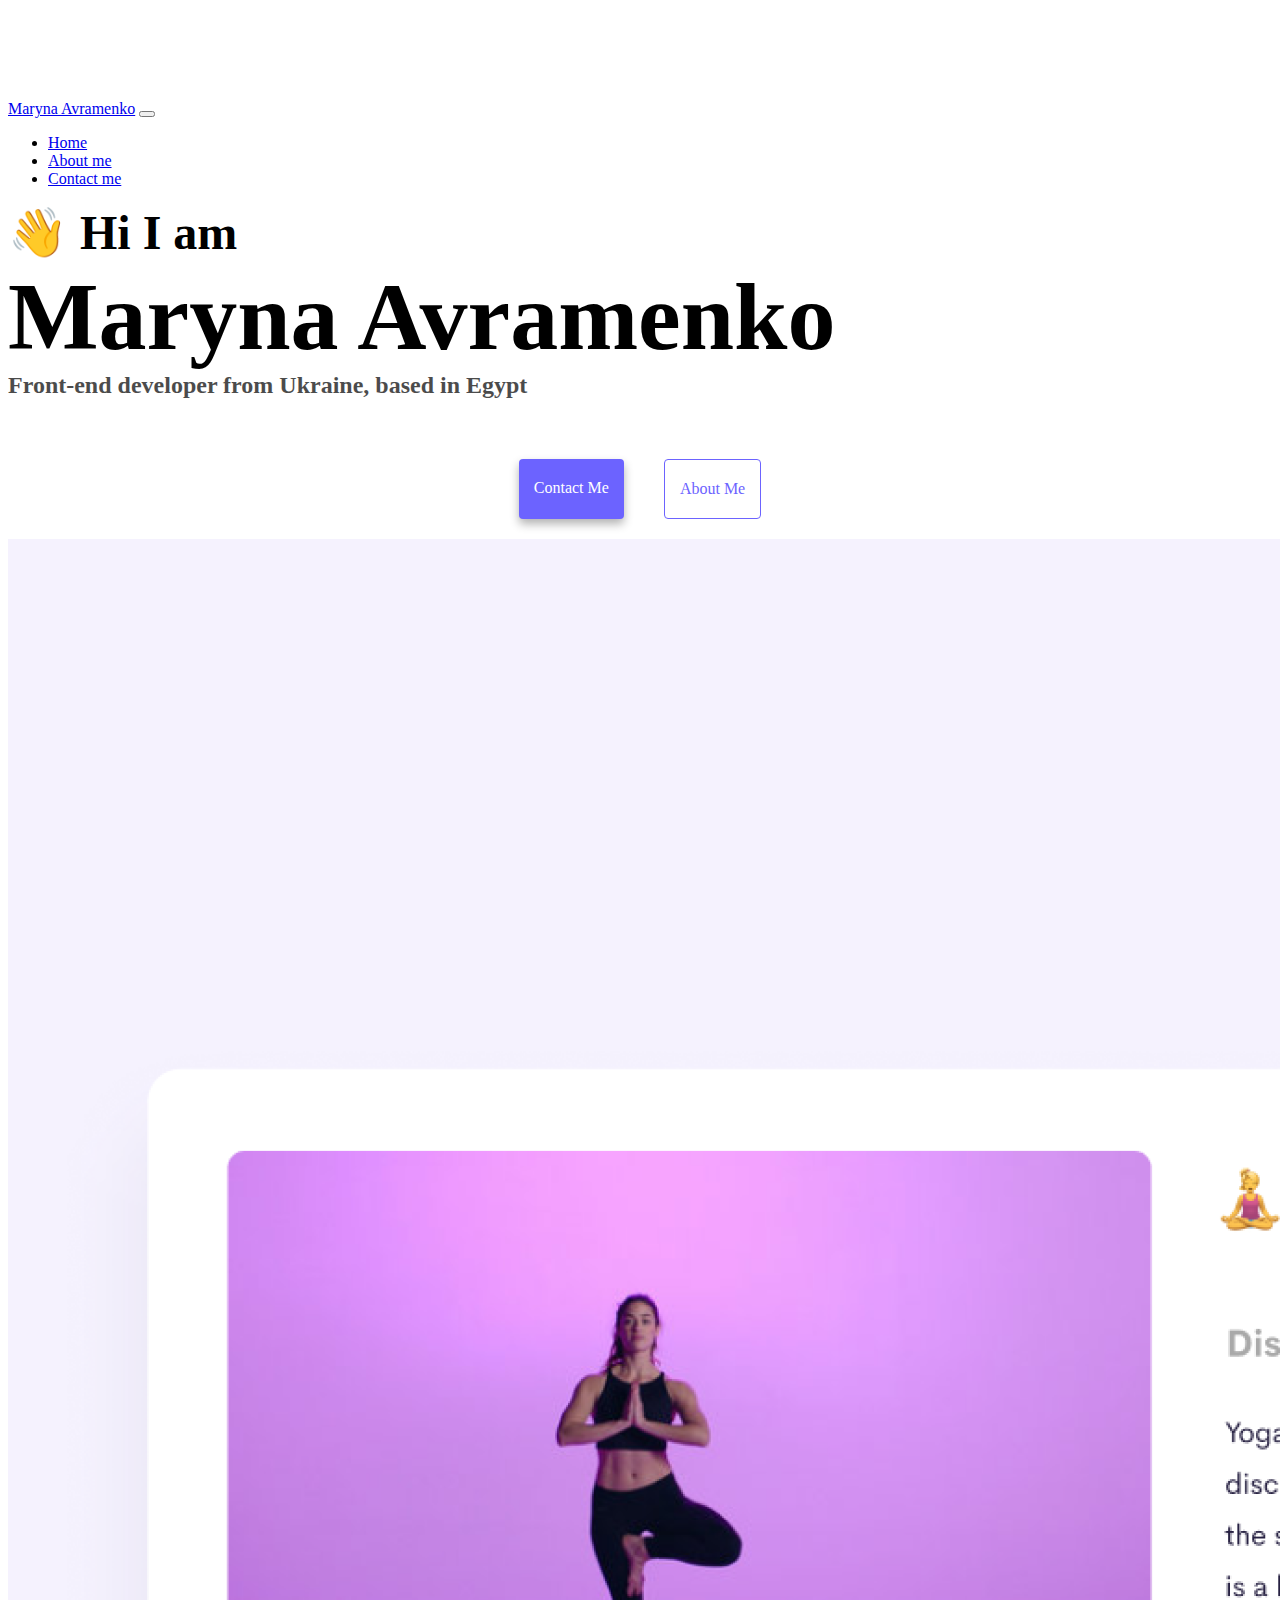
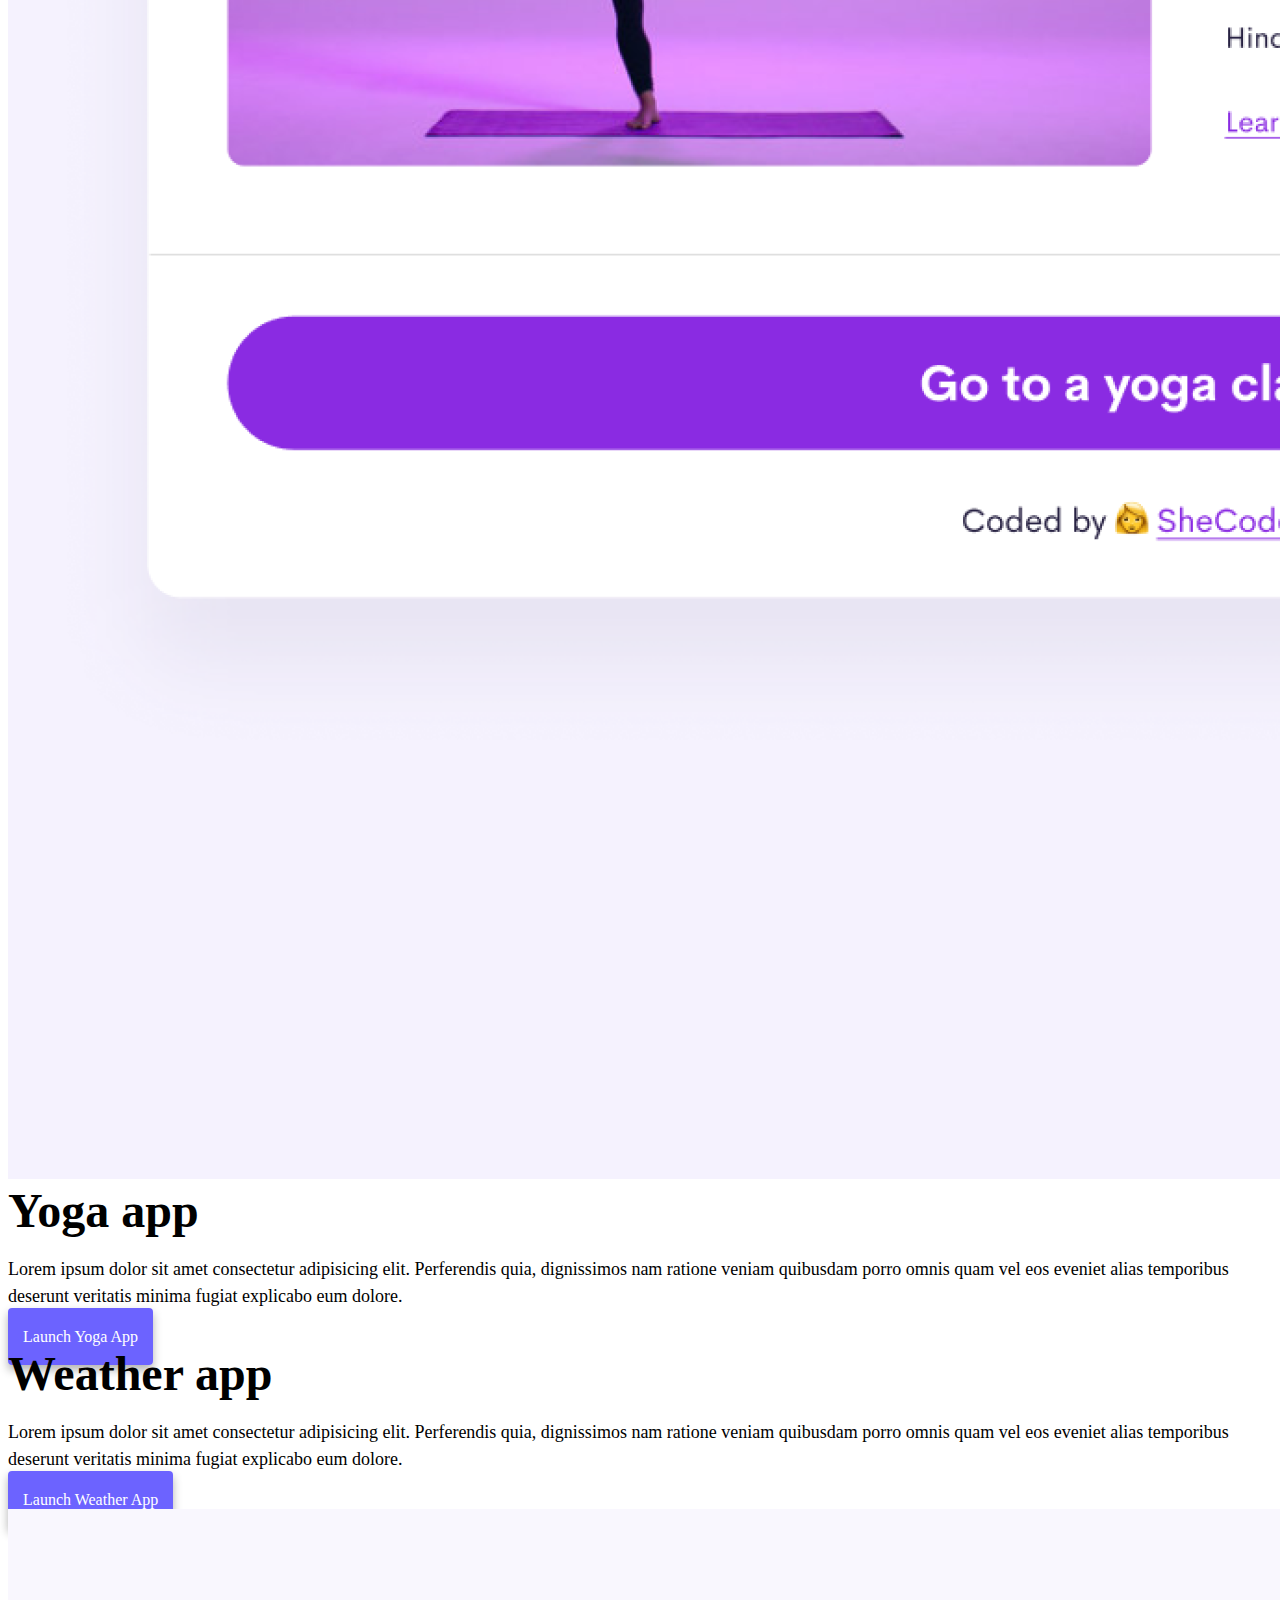
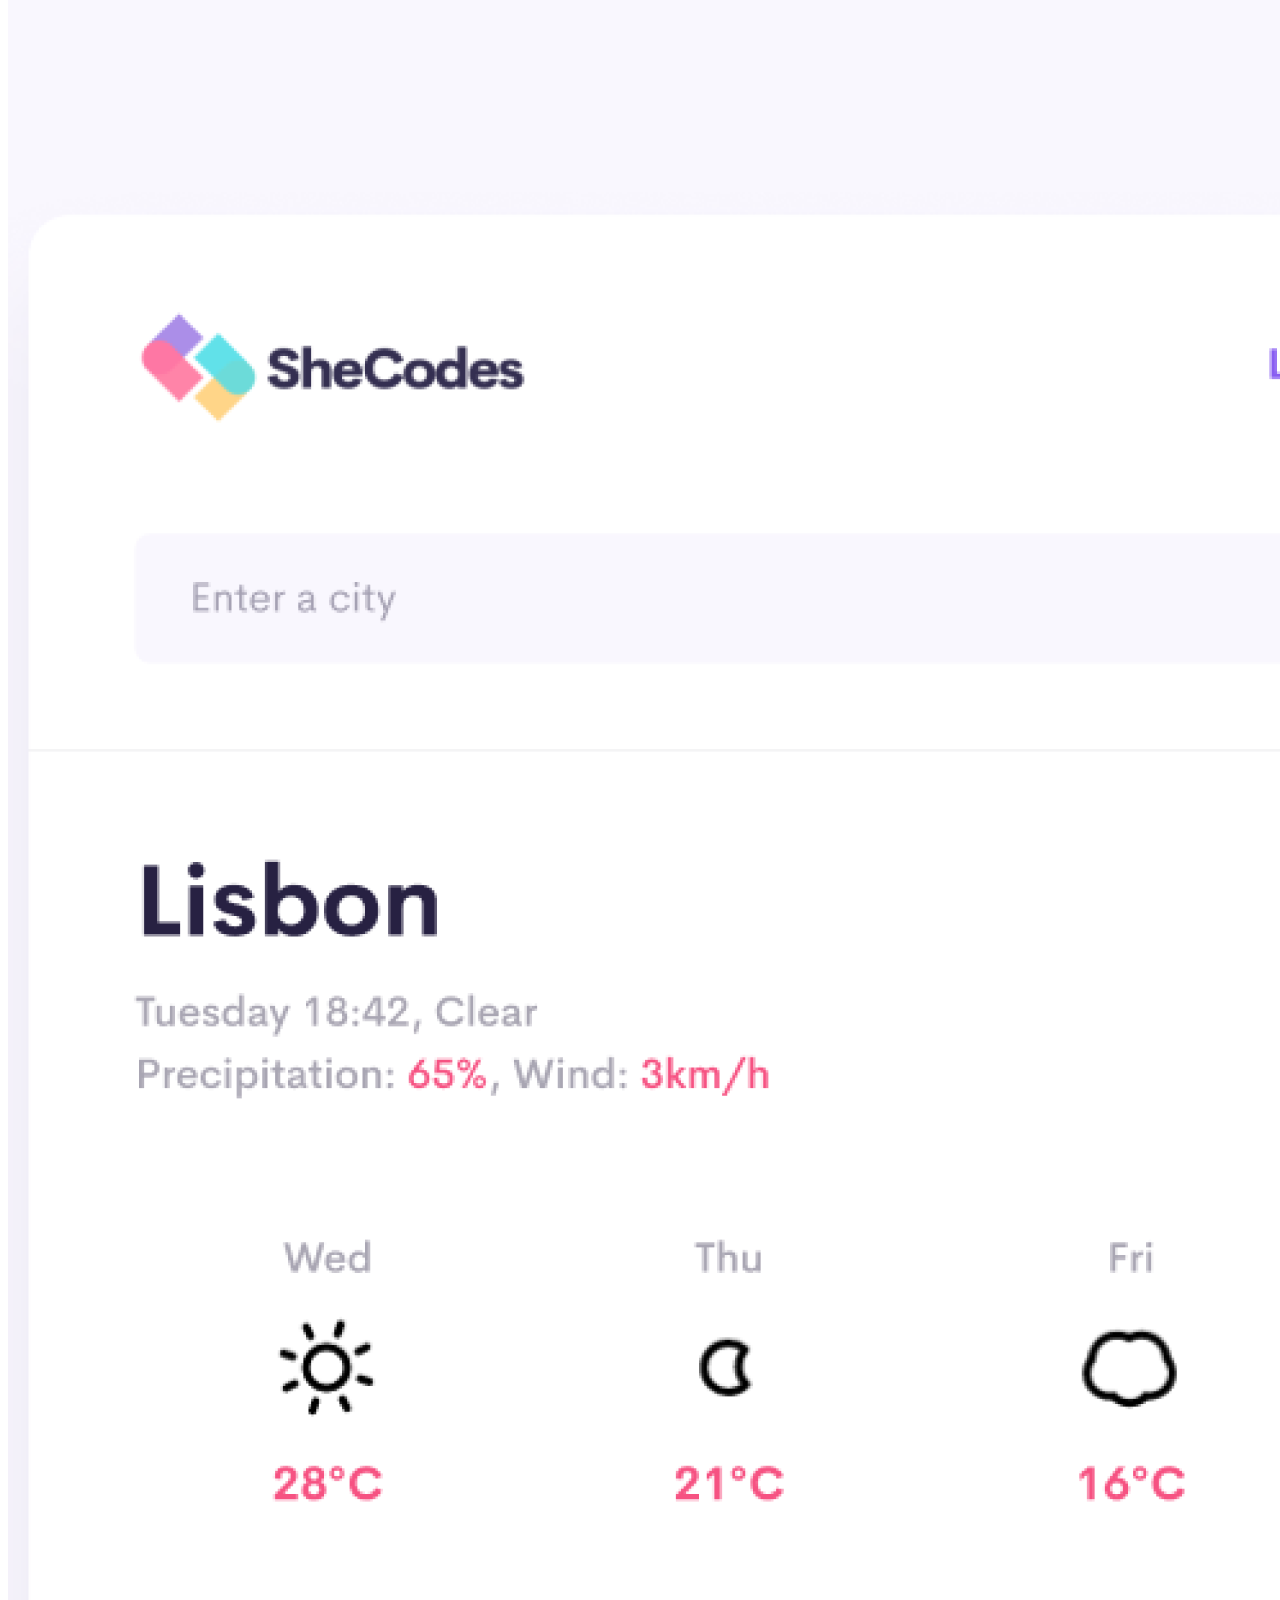
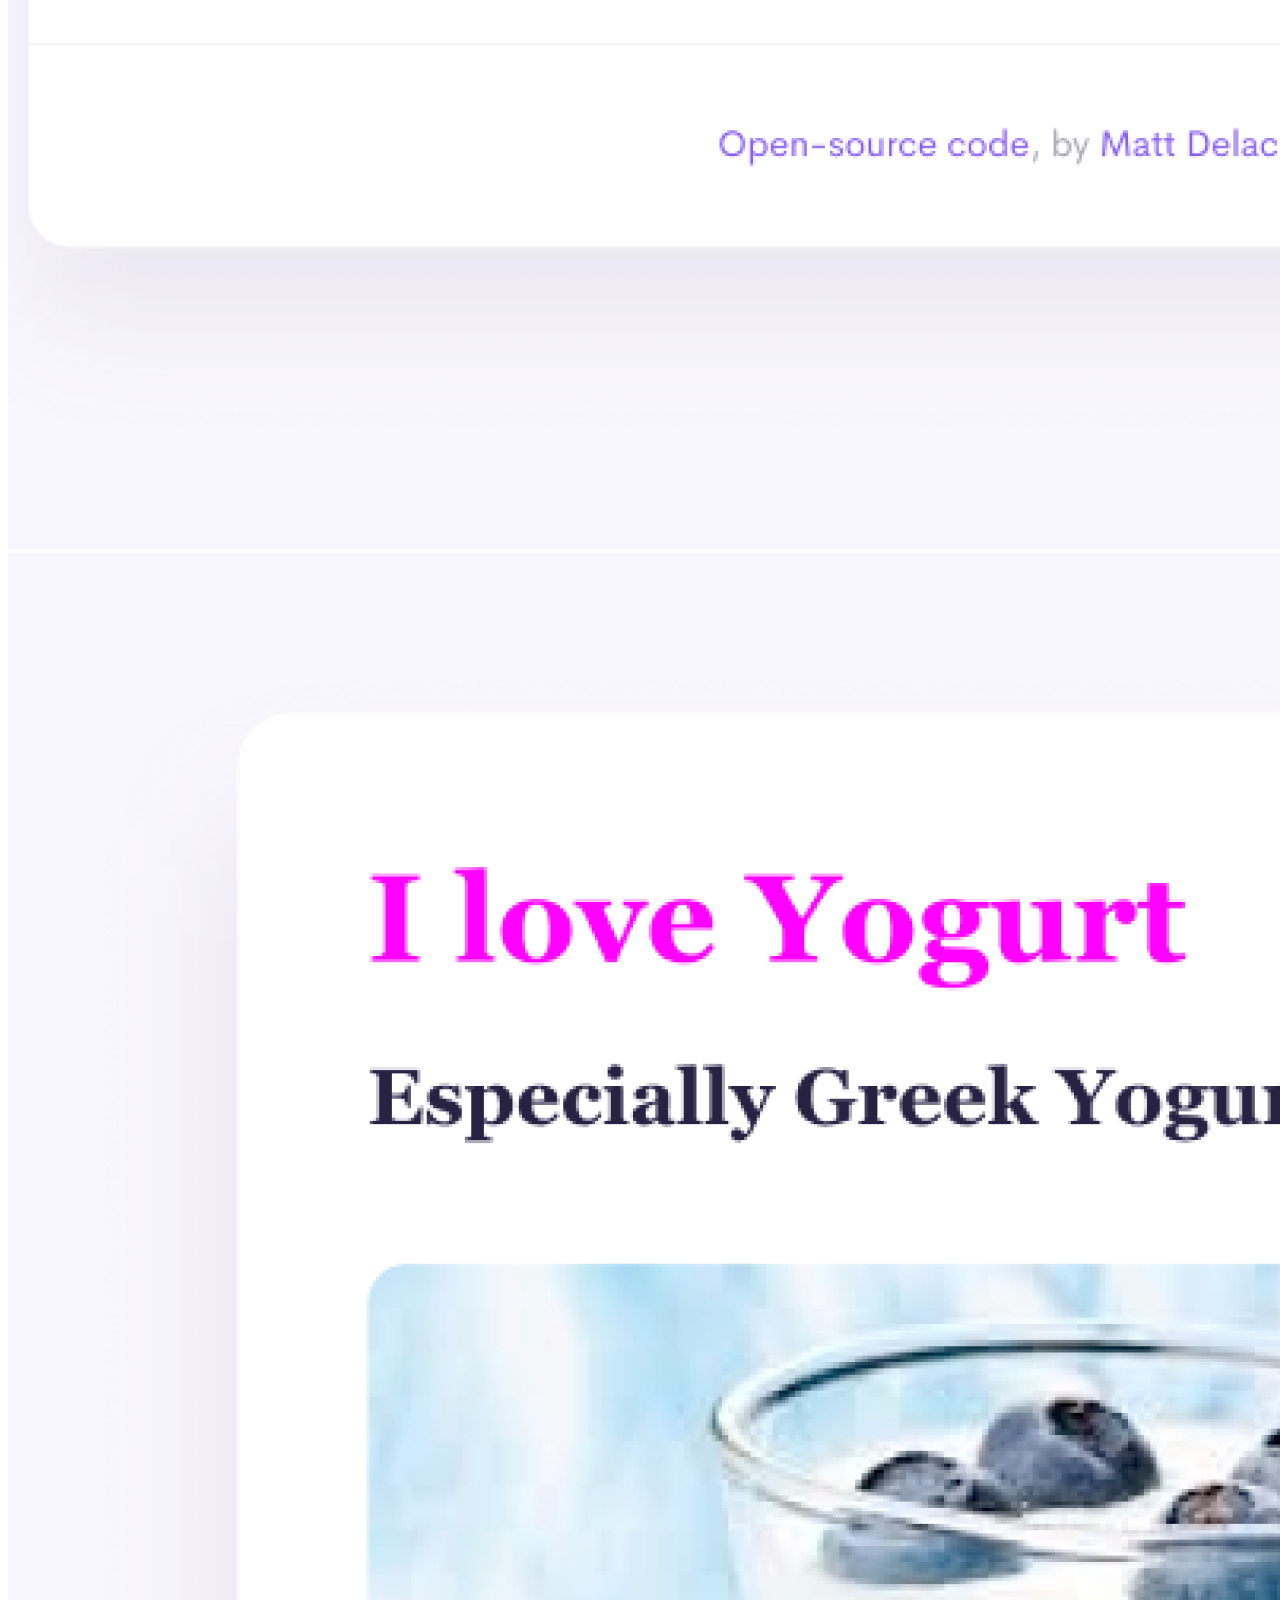
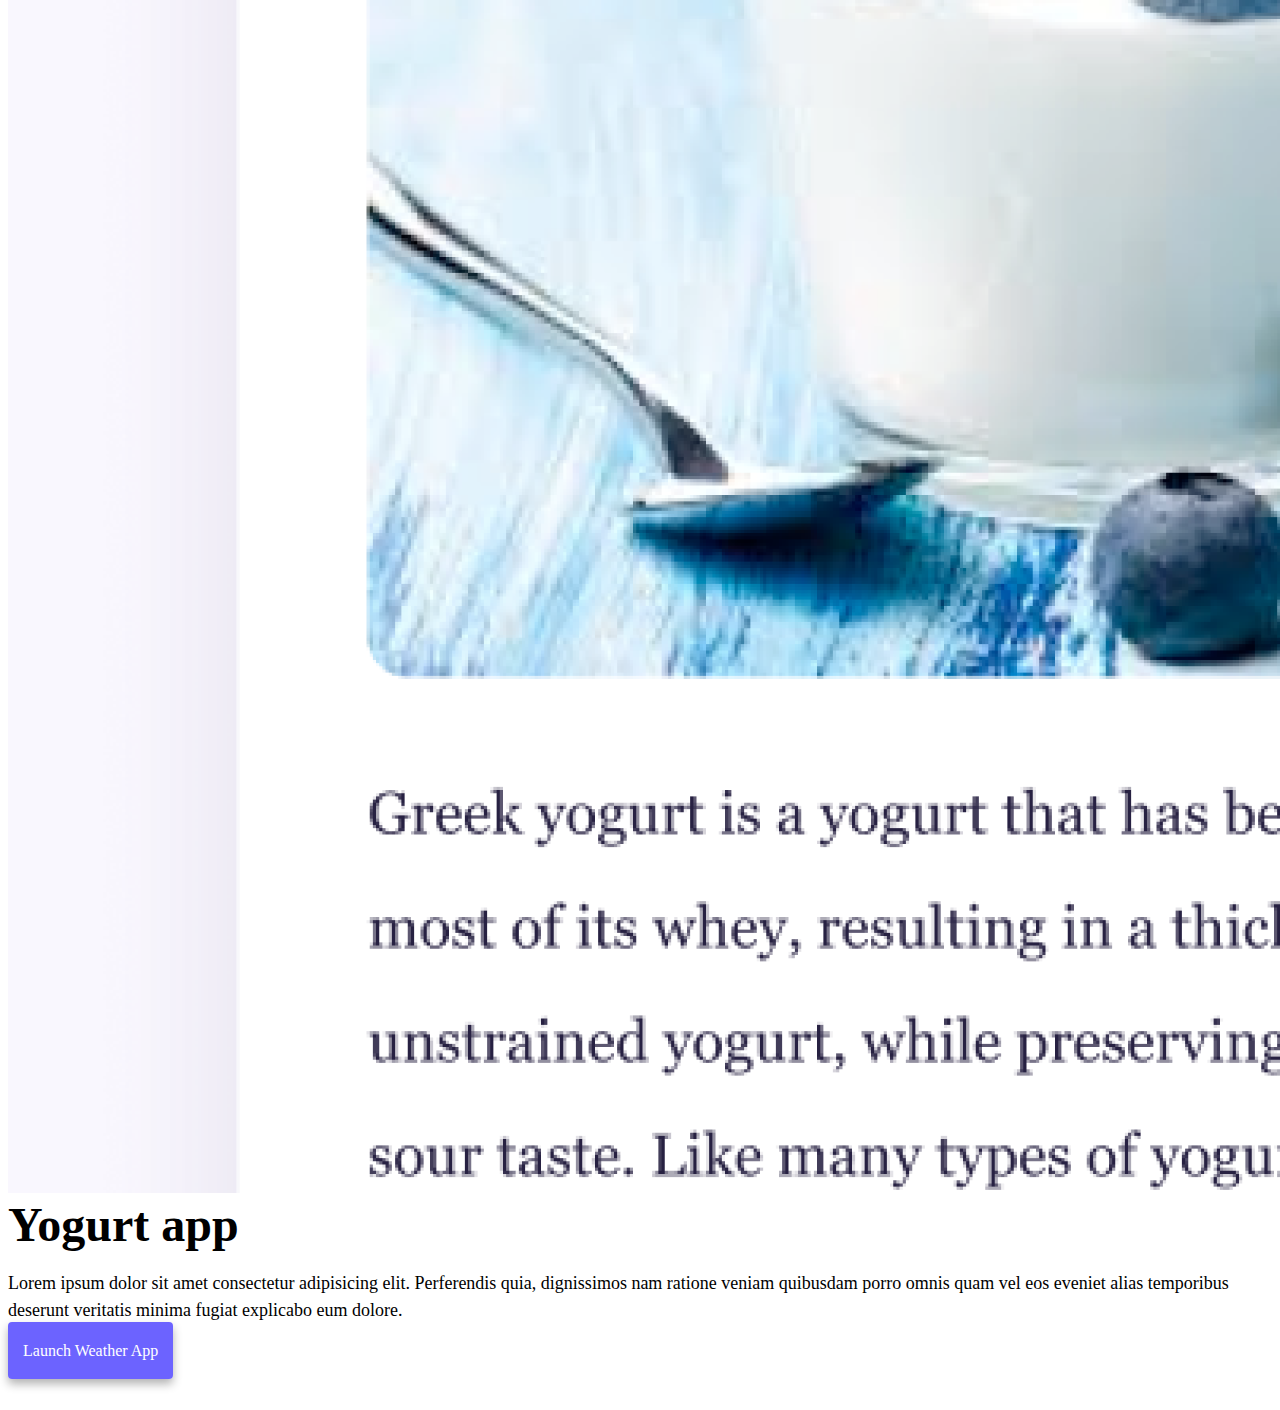
<file: index.html>
<!DOCTYPE html>
<html lang="en">
  <head>
    <meta charset="UTF-8" />
    <meta http-equiv="X-UA-Compatible" content="IE=edge" />
    <meta name="viewport" content="width=device-width, initial-scale=1.0" />
    <meta name="description" content="Maryna's frontend projects examples" />
    <title>Frontend developer portfolio | Maryna Avramenko</title>
    <link
      href="https://cdn.jsdelivr.net/npm/bootstrap@5.0.0-beta2/dist/css/bootstrap.min.css"
      rel="stylesheet"
      integrity="sha384-BmbxuPwQa2lc/FVzBcNJ7UAyJxM6wuqIj61tLrc4wSX0szH/Ev+nYRRuWlolflfl"
      crossorigin="anonymous"
    />
    <script
      src="https://cdn.jsdelivr.net/npm/bootstrap@5.0.0-beta2/dist/js/bootstrap.bundle.min.js"
      integrity="sha384-b5kHyXgcpbZJO/tY9Ul7kGkf1S0CWuKcCD38l8YkeH8z8QjE0GmW1gYU5S9FOnJ0"
      crossorigin="anonymous"
    ></script>
    <link rel="stylesheet" href="./style.css" />
  </head>
  <body>
    <header>
      <nav class="navbar navbar-expand-lg navbar-light bg-light fixed-top">
        <div class="container">
          <a class="navbar-brand" href="./index.html">Maryna Avramenko</a>
          <button
            class="navbar-toggler"
            type="button"
            data-bs-toggle="collapse"
            data-bs-target="#navbarNav"
            aria-controls="navbarNav"
            aria-expanded="false"
            aria-label="Toggle navigation"
          >
            <span class="navbar-toggler-icon"></span>
          </button>
          <div class="collapse navbar-collapse" id="navbarNav">
            <ul class="navbar-nav">
              <li class="nav-item">
                <a
                  class="nav-link active"
                  aria-current="page"
                  href="./index.html"
                  >Home</a
                >
              </li>
              <li class="nav-item">
                <a
                  class="nav-link"
                  href="./about.html"
                  title="About Maryna's projects"
                  >About me</a
                >
              </li>
              <li class="nav-item">
                <a
                  class="nav-link"
                  href="./about.html#contact"
                  title="Contact Maryna Avramenko"
                  >Contact me</a
                >
              </li>
            </ul>
          </div>
        </div>
      </nav>
    </header>
    <main class="main">
      <h2 class="h2 text-center">👋 Hi I am</h2>
      <h1 class="h1 text-center">Maryna Avramenko</h1>
      <h3 class="h3 text-center">
        Front-end developer from Ukraine, based in Egypt
      </h3>
      <div class="navigation-links mb-5">
        <a
          href="./about.html#contact"
          class="primary-link"
          title="Contact Maryna Avramenko"
          >Contact me</a
        >
        <a
          href="./about.html"
          class="secondary-link"
          title="About Maryna's projects"
          >About me</a
        >
      </div>
      <div class="container">
        <div class="row">
          <div class="col-sm-6">
            <img
              src="./images/yoga.png"
              alt="Woman in yoga pose"
              class="img-fluid rounded d-none d-sm-block"
            />
          </div>
          <div class="col-sm-6">
            <h2 class="h2 mb-3">Yoga app</h2>
            <p class="p">
              Lorem ipsum dolor sit amet consectetur adipisicing elit.
              Perferendis quia, dignissimos nam ratione veniam quibusdam porro
              omnis quam vel eos eveniet alias temporibus deserunt veritatis
              minima fugiat explicabo eum dolore.
            </p>
            <div class="mt-5">
              <a href="#" class="primary-link project-link">Launch Yoga App</a>
            </div>
          </div>
        </div>
        <div class="row mt-5">
          <div class="col-sm-6">
            <h2 class="h2 mb-3">Weather app</h2>
            <p class="p">
              Lorem ipsum dolor sit amet consectetur adipisicing elit.
              Perferendis quia, dignissimos nam ratione veniam quibusdam porro
              omnis quam vel eos eveniet alias temporibus deserunt veritatis
              minima fugiat explicabo eum dolore.
            </p>
            <div class="mt-5">
              <a href="#" class="primary-link project-link"
                >Launch Weather App</a
              >
            </div>
          </div>
          <div class="col-sm-6 mt-5">
            <img
              src="./images/weather.png"
              alt="Weather forecast"
              class="img-fluid rounded d-none d-sm-block"
            />
          </div>
        </div>
        <div class="row mt-5">
          <div class="col-sm-6">
            <img
              src="./images/yogurt.png"
              alt="Yogurt"
              class="img-fluid rounded d-none d-sm-block"
            />
          </div>
          <div class="col-sm-6">
            <h2 class="h2 mb-3">Yogurt app</h2>
            <p class="p">
              Lorem ipsum dolor sit amet consectetur adipisicing elit.
              Perferendis quia, dignissimos nam ratione veniam quibusdam porro
              omnis quam vel eos eveniet alias temporibus deserunt veritatis
              minima fugiat explicabo eum dolore.
            </p>
            <div class="mt-5">
              <a href="#" class="primary-link project-link"
                >Launch Weather App</a
              >
            </div>
          </div>
        </div>
      </div>
    </main>
  </body>
</html>
</file>
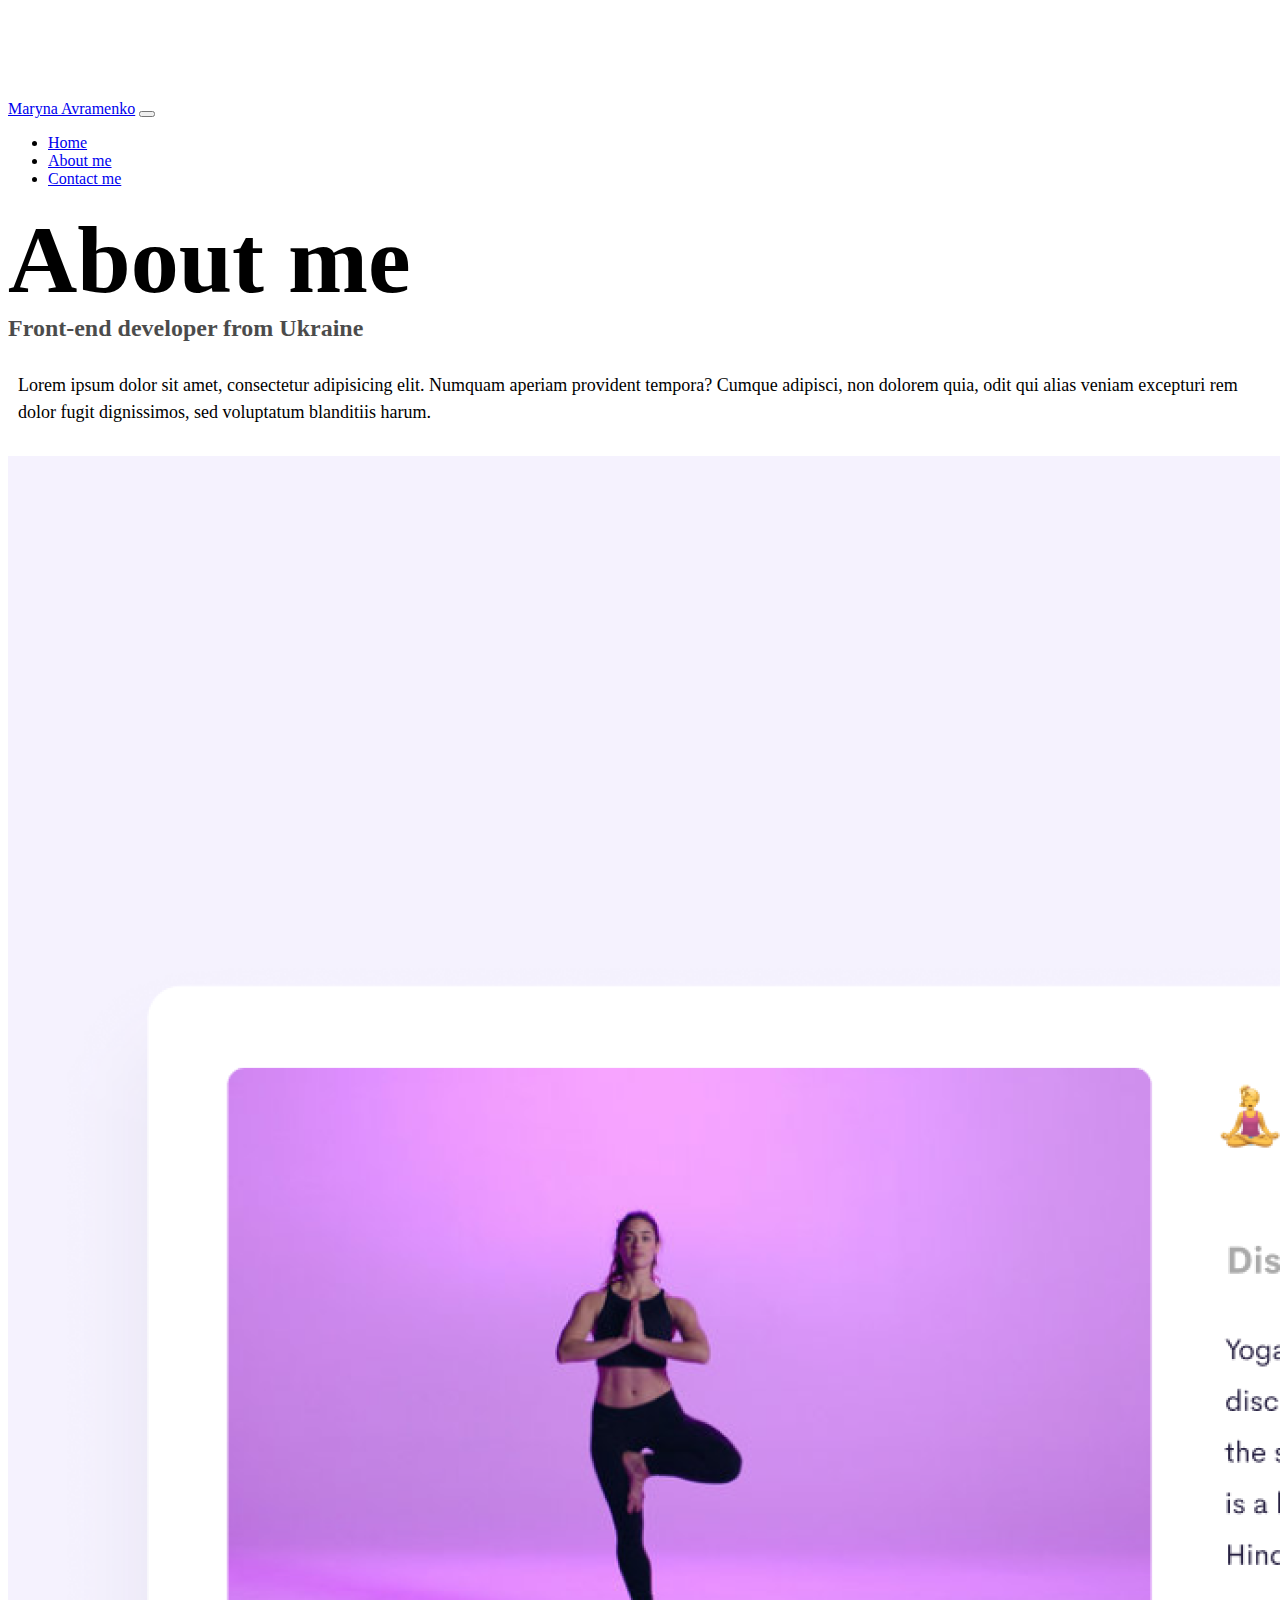
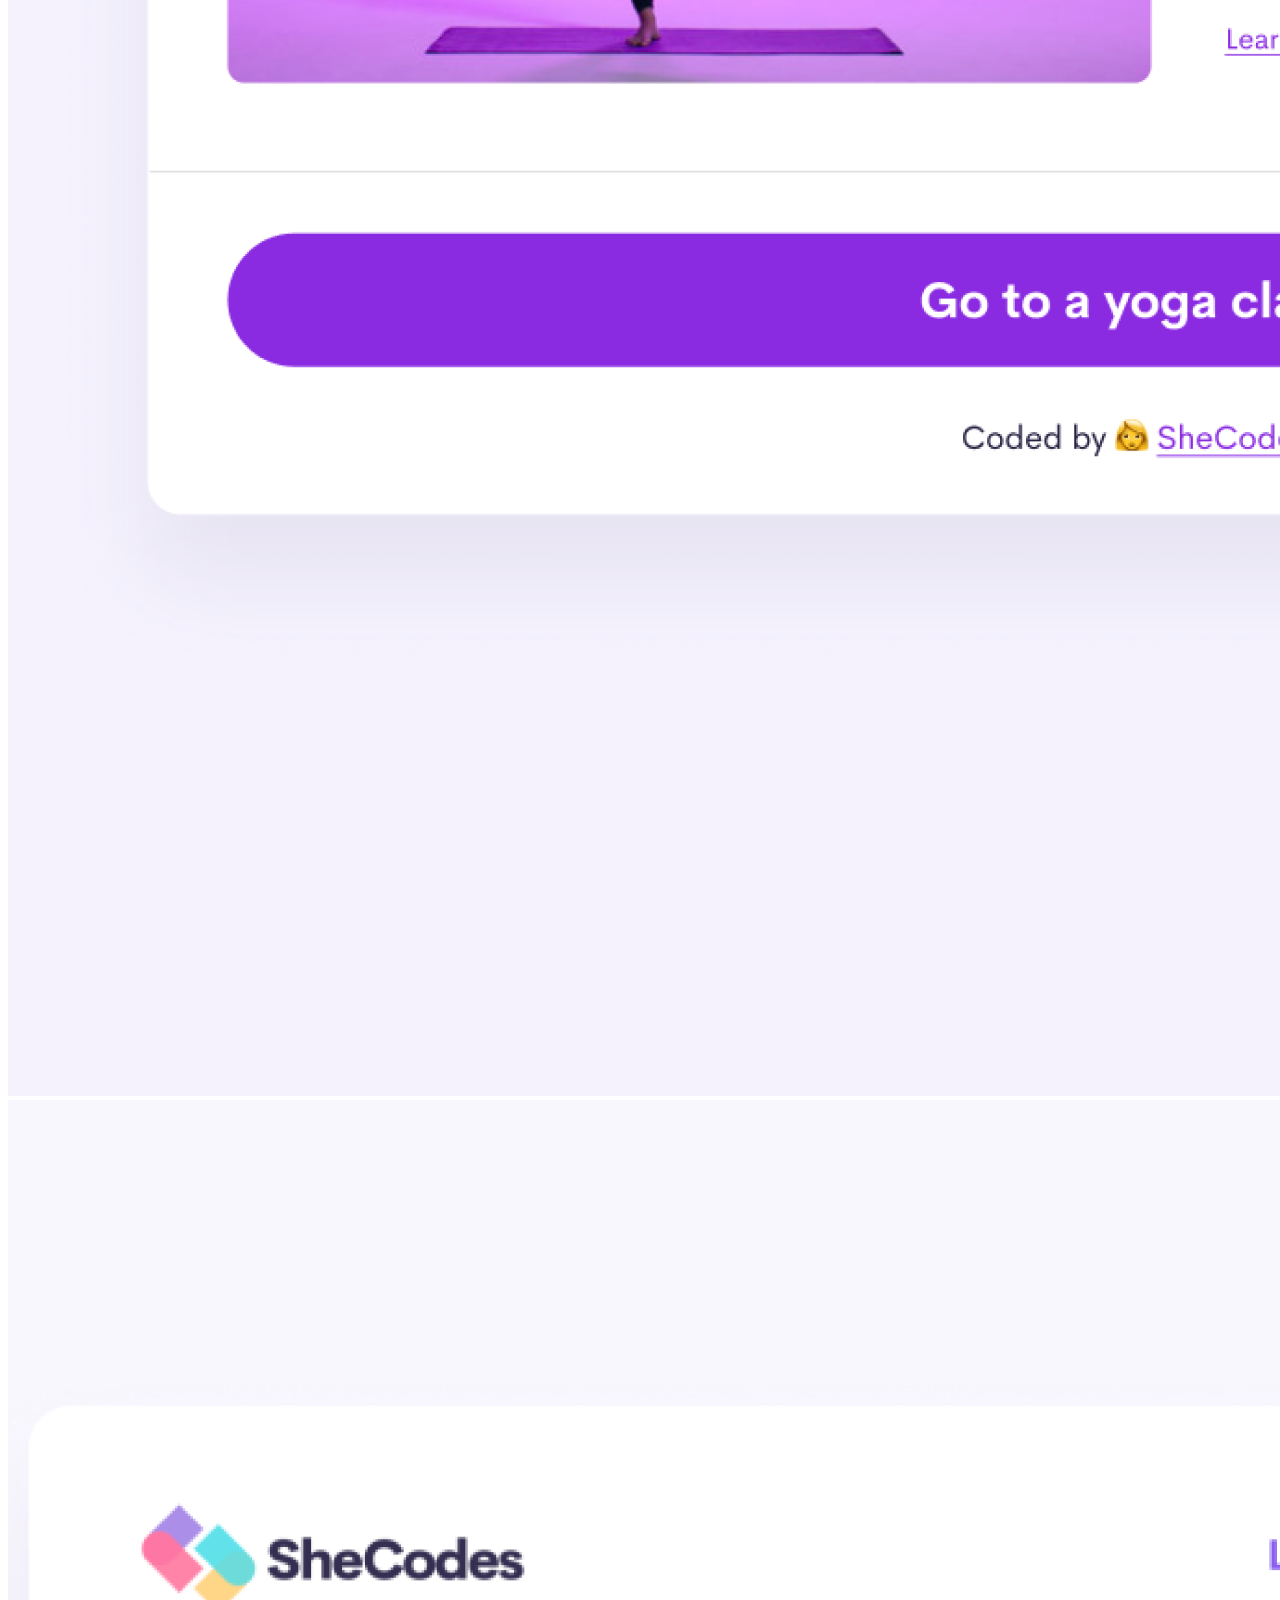
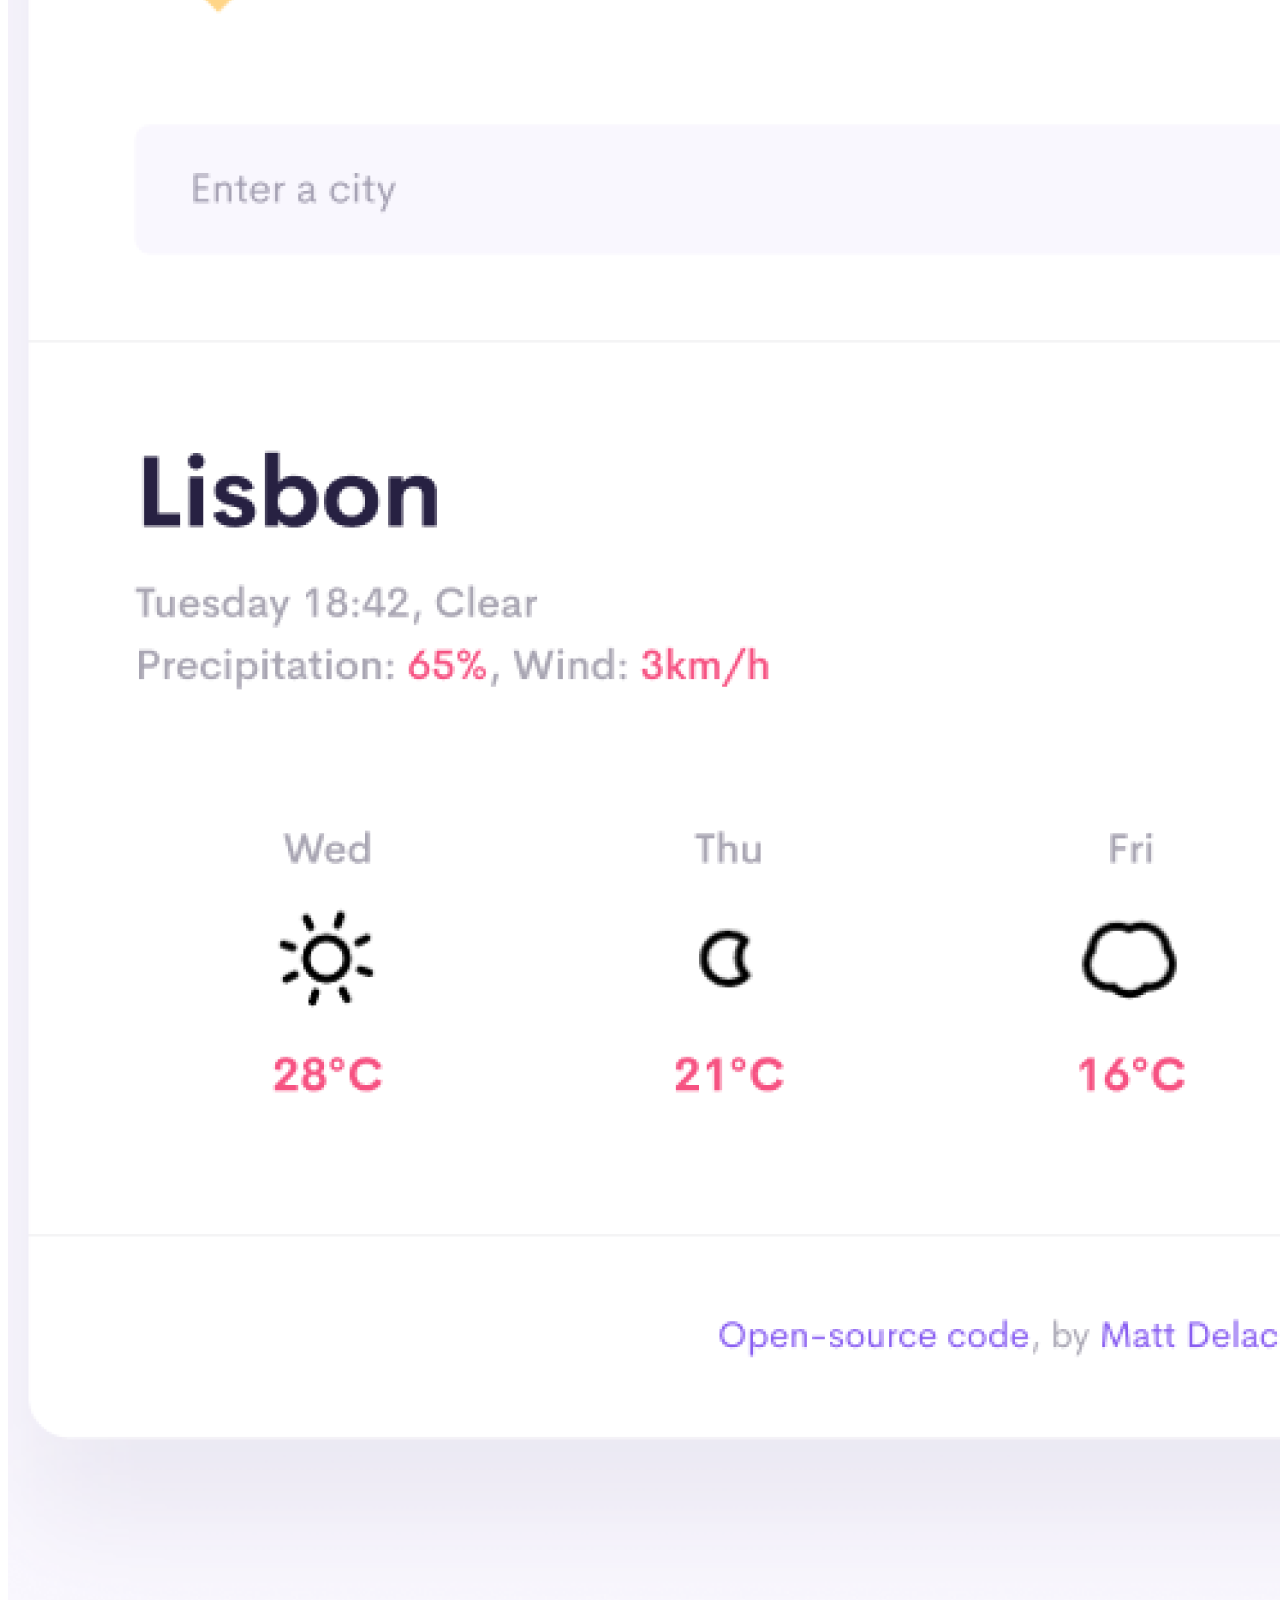
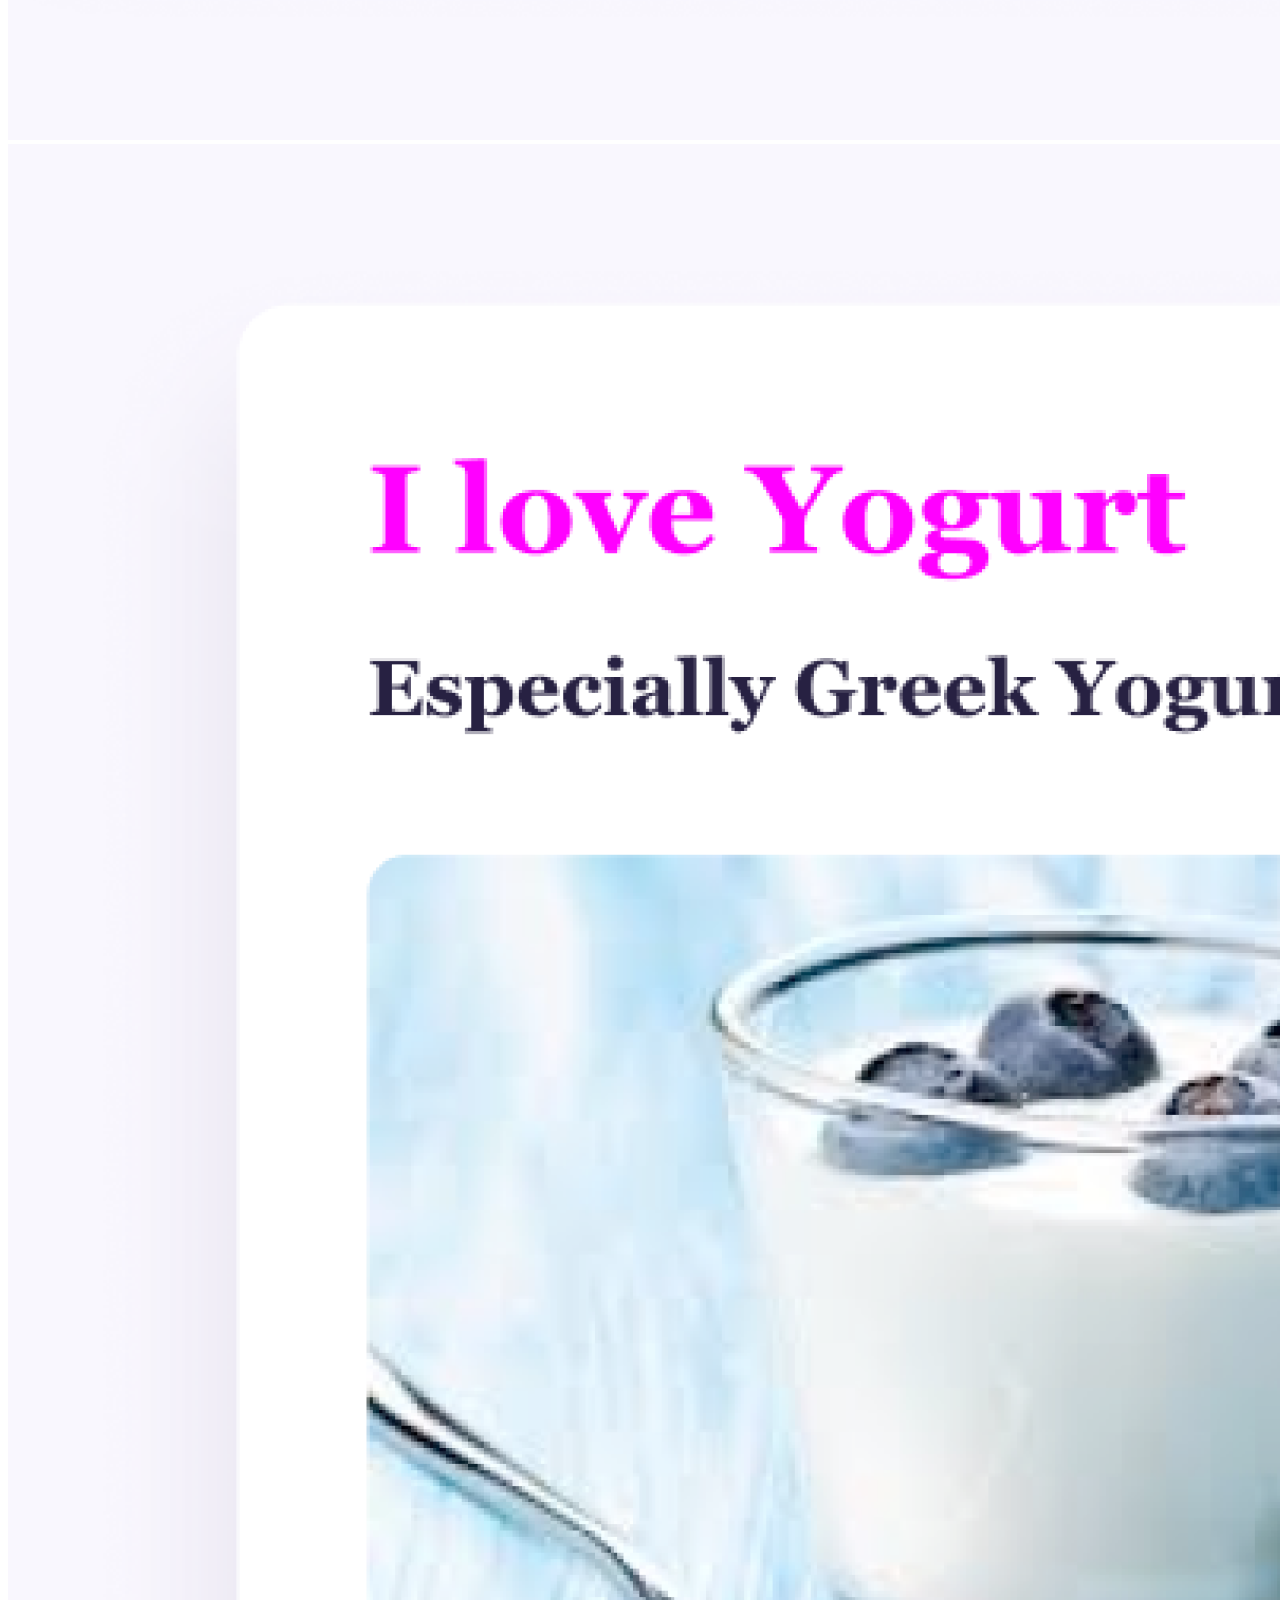
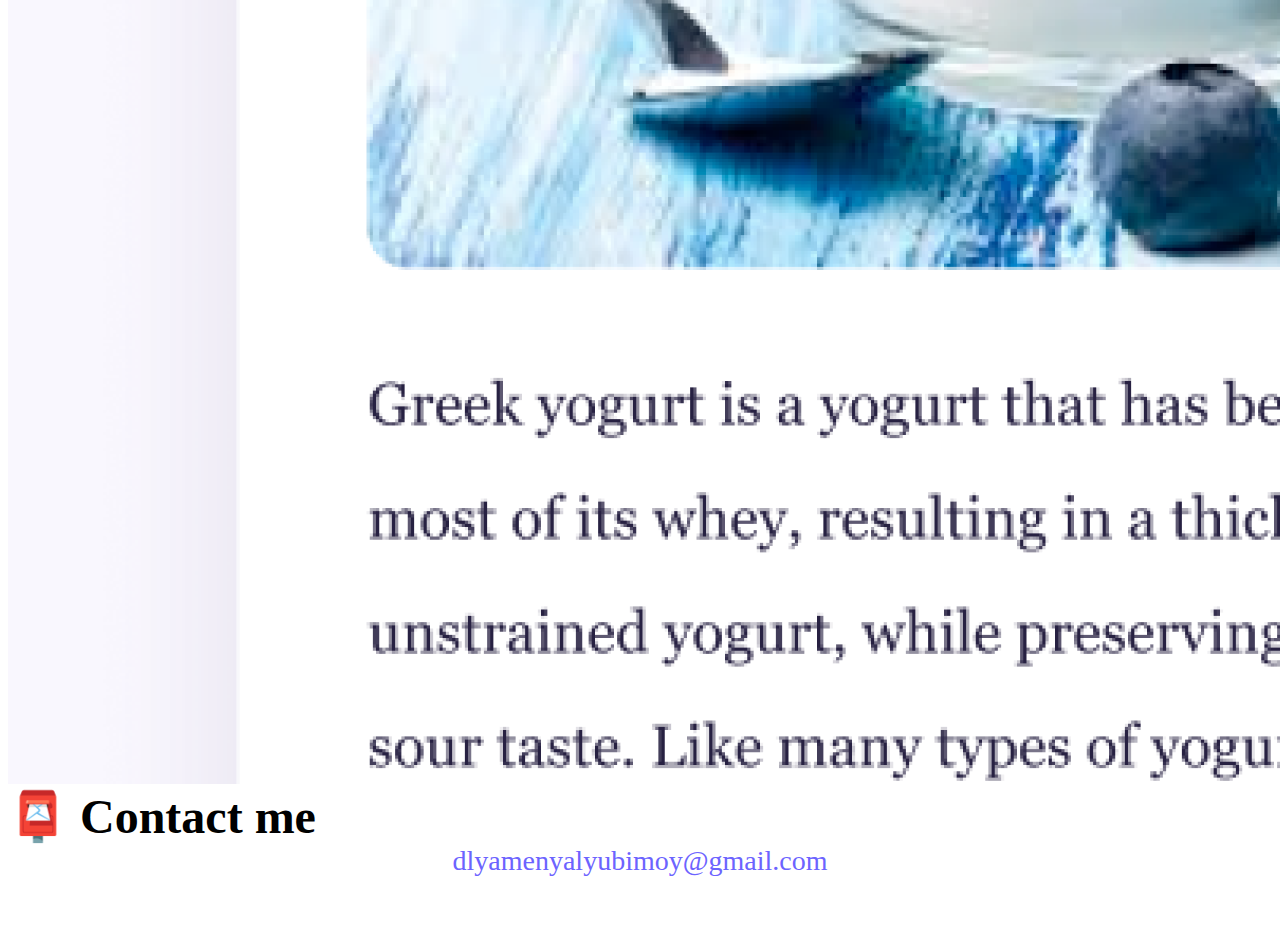
<file: about.html>
<!DOCTYPE html>
<html lang="en">
  <head>
    <meta charset="UTF-8" />
    <meta http-equiv="X-UA-Compatible" content="IE=edge" />
    <meta name="viewport" content="width=device-width, initial-scale=1.0" />
    <meta name="description" content="About Frontend developer projects" />
    <link
      href="https://cdn.jsdelivr.net/npm/bootstrap@5.0.0-beta2/dist/css/bootstrap.min.css"
      rel="stylesheet"
      integrity="sha384-BmbxuPwQa2lc/FVzBcNJ7UAyJxM6wuqIj61tLrc4wSX0szH/Ev+nYRRuWlolflfl"
      crossorigin="anonymous"
    />
    <script
      src="https://cdn.jsdelivr.net/npm/bootstrap@5.0.0-beta2/dist/js/bootstrap.bundle.min.js"
      integrity="sha384-b5kHyXgcpbZJO/tY9Ul7kGkf1S0CWuKcCD38l8YkeH8z8QjE0GmW1gYU5S9FOnJ0"
      crossorigin="anonymous"
    ></script>
    <link rel="stylesheet" href="./style.css" />
    <title>About Maryna Avramenko</title>
  </head>
  <body>
    <nav class="navbar navbar-expand-lg navbar-light bg-light fixed-top">
      <div class="container">
        <a class="navbar-brand" href="./index.html">Maryna Avramenko</a>
        <button
          class="navbar-toggler"
          type="button"
          data-bs-toggle="collapse"
          data-bs-target="#navbarNav"
          aria-controls="navbarNav"
          aria-expanded="false"
          aria-label="Toggle navigation"
        >
          <span class="navbar-toggler-icon"></span>
        </button>
        <div class="collapse navbar-collapse" id="navbarNav">
          <ul class="navbar-nav">
            <li class="nav-item">
              <a
                class="nav-link"
                href="./index.html"
                title="Maryna Avramenko - Frontend"
                >Home</a
              >
            </li>
            <li class="nav-item">
              <a class="nav-link active" aria-current="page" href="./about.html"
                >About me</a
              >
            </li>
            <li class="nav-item">
              <a
                class="nav-link"
                aria-current="page"
                href="./about.html#contact"
                title="Contact Maryna Avramenko"
                >Contact me</a
              >
            </li>
          </ul>
        </div>
      </div>
    </nav>
    <main class="main">
      <h1 class="h1 text-center">About me</h1>
      <h3 class="h3 text-center">Front-end developer from Ukraine</h3>
      <div class="about-paragraphs text-center">
        <p class="p">
          Lorem ipsum dolor sit amet, consectetur adipisicing elit. Numquam
          aperiam provident tempora? Cumque adipisci, non dolorem quia, odit qui
          alias veniam excepturi rem dolor fugit dignissimos, sed voluptatum
          blanditiis harum.
        </p>
      </div>
      <div class="container">
        <div class="row">
          <div class="col-sm-4">
            <img
              src="images/yoga.png"
              alt="Woman in yoga pose"
              class="img-fluid p-2 mb-4 shadow rounded"
            />
          </div>
          <div class="col-sm-4">
            <img
              src="images/weather.png"
              alt="Weather forecast"
              class="img-fluid p-2 mb-4 shadow rounded"
            />
          </div>
          <div class="col-sm-4">
            <img
              src="images/yogurt.png"
              alt="Yogurt"
              class="img-fluid p-2 mb-4 shadow rounded"
            />
          </div>
        </div>
      </div>
      <div id="contact" class="mt-5">
        <h2 class="h2 text-center">📮 Contact me</h2>
        <a
          href="mailto:dlyamenyalyubimoy@gmail.com"
          class="email-link"
          title="Contact Maryna Avramenko"
        >
          dlyamenyalyubimoy@gmail.com
        </a>
      </div>
    </main>
  </body>
</html>
</file>
<file: style.css>
:root {
  --primary-color: #6c63ff;
  --secondary-color: #f5f2fe;
  --box-shadow: 0 5px 10px rgba(0, 0, 0, 0.3);
}

@media (max-width: 576px) {
  h1 {
    font-size: 48px;
    line-height: 1.5;
  }

  h2 {
    font-size: 32px;
    text-align: center;
  }

  p {
    text-align: center;
  }

  .project-link {
    display: block;
    text-align: center;
    margin: 0 20px;
  }
  
}




body {
  margin-top: 100px;
}
.main {margin-bottom: 50px;}
h1,
h2,
h3 {
  margin: 0;
}

h1 {
  font-size: 96px;
}

h2 {
  font-size: 48px;
}

h3 {
  font-size: 24px;
  opacity: 0.7;
}

p {
  font-size: 18px;
  line-height: 1.5;
}

.navigation-links {
  display: flex;
  margin-top: 40px;
  justify-content: center;
}

.navigation-links a {
  margin: 20px;
  
}

.primary-link {
  border-radius: 4px;
  padding: 20px 15px;
  text-decoration: none;
  text-transform: capitalize;
  background: var(--primary-color);
  box-shadow: var(--box-shadow);
  color: white;
}

.secondary-link {
  border-radius: 4px;
  padding: 20px 15px;
  text-decoration: none;
  text-transform: capitalize;
  color: var(--primary-color);
  border: 1px solid var(--primary-color);
}

.homepage-link {
  color: var(--primary-color);
  text-align: center;
  display: block;
}

.about-paragraphs {
  margin: 30px 0;
}

.about-paragraphs p {
  margin: 10px;
}

.email-link {
  display: flex;
  justify-content: center;
  color: var(--primary-color);
  font-size: 28px;
  text-decoration: none;
}

.email-link:hover {
  text-decoration: underline;
}
</file>
